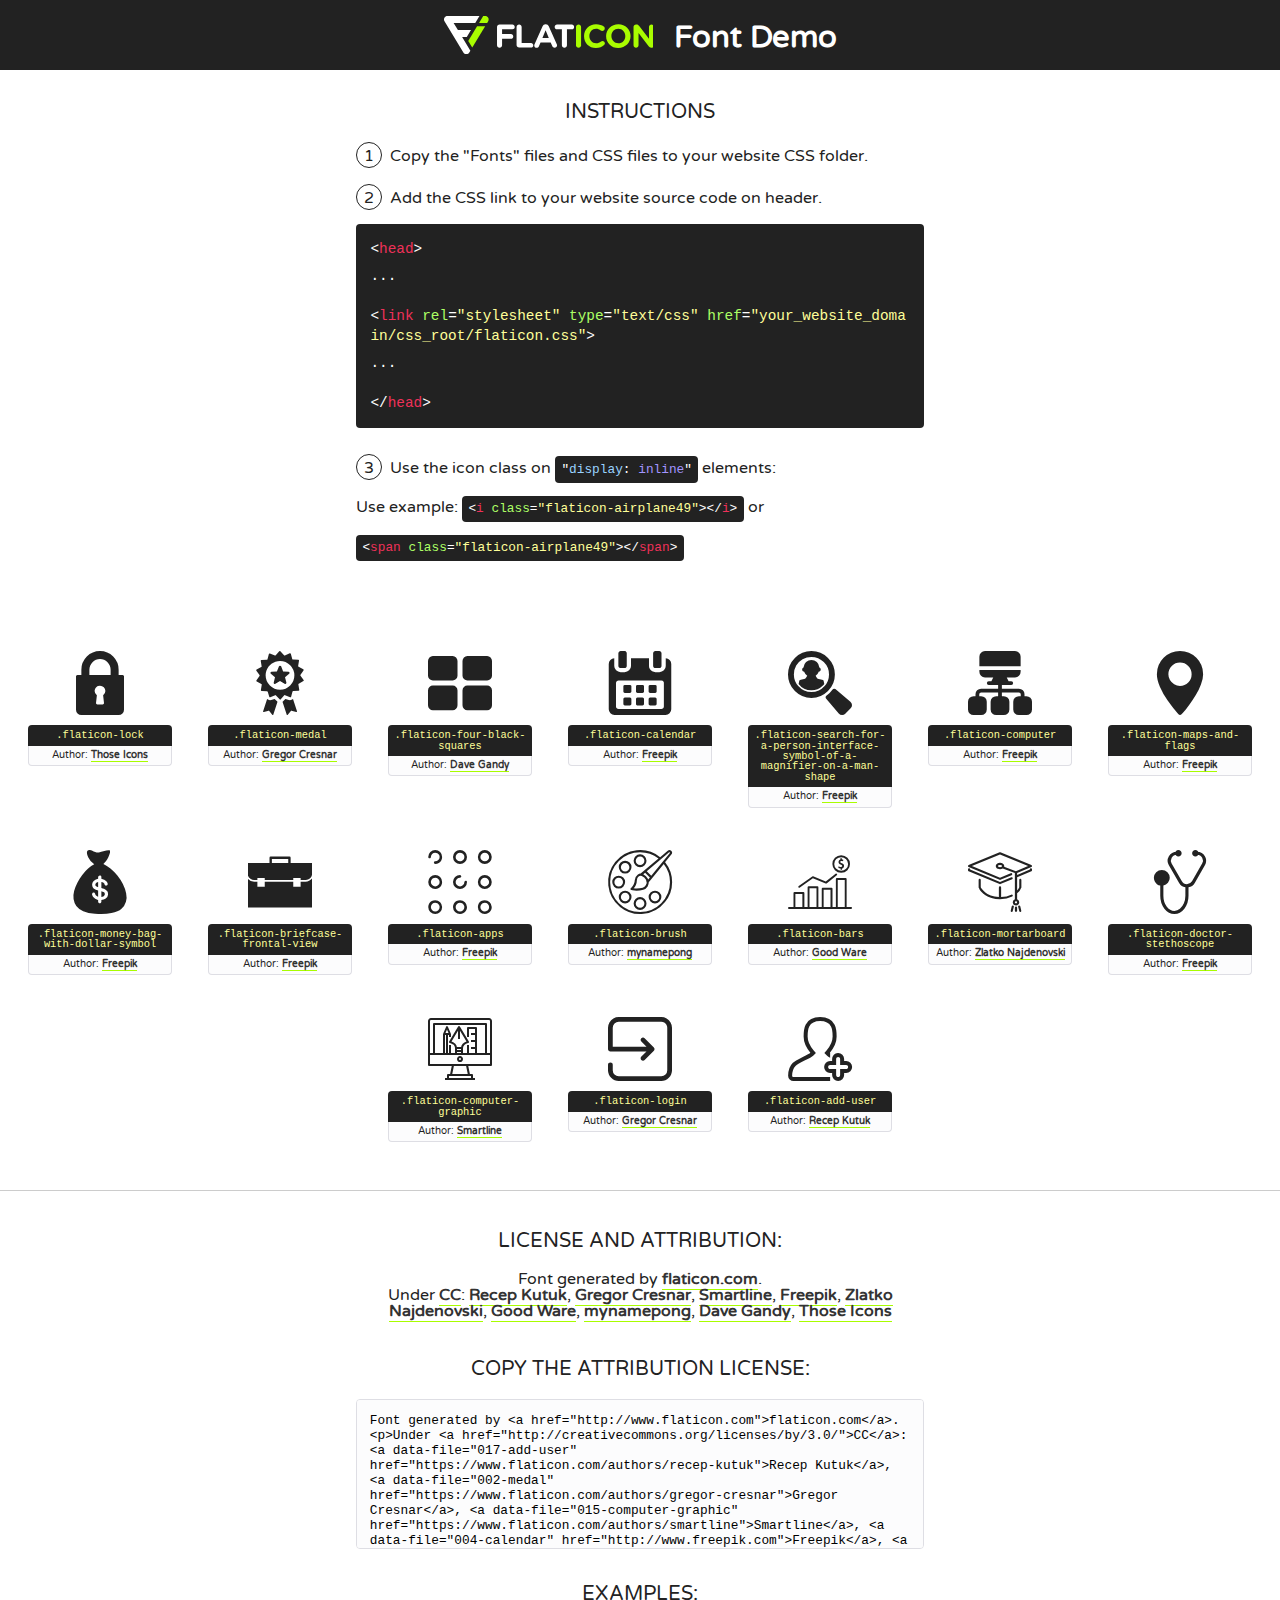
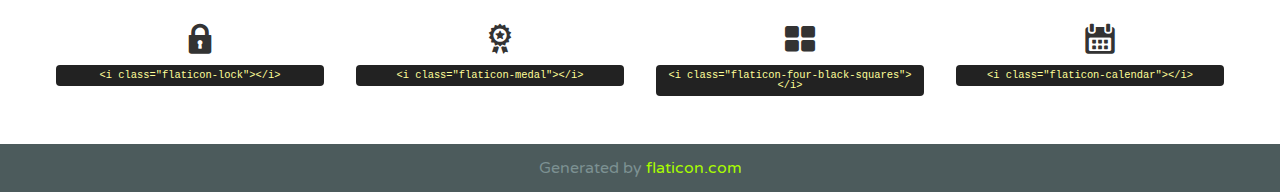
<file: assets/fonts/flaticon/flaticon.html>
<!DOCTYPE html>
<!--
  Flaticon icon font: Flaticon
  Creation date: 08/06/2018 11:45
-->
<html>
<!DOCTYPE html>
<html>

<head>
    <title>Flaticon WebFont</title>
    <link href="http://fonts.googleapis.com/css?family=Varela+Round" rel="stylesheet" type="text/css" />
    <link rel="stylesheet" type="text/css" href="flaticon.css">
    <meta charset="UTF-8">
    <style>
    html, body, div, span, applet, object, iframe,
    h1, h2, h3, h4, h5, h6, p, blockquote, pre,
    a, abbr, acronym, address, big, cite, code,
    del, dfn, em, img, ins, kbd, q, s, samp,
    small, strike, strong, sub, sup, tt, var,
    b, u, i, center,
    dl, dt, dd, ol, ul, li,
    fieldset, form, label, legend,
    table, caption, tbody, tfoot, thead, tr, th, td,
    article, aside, canvas, details, embed, 
    figure, figcaption, footer, header, hgroup, 
    menu, nav, output, ruby, section, summary,
    time, mark, audio, video {
        margin: 0;
        padding: 0;
        border: 0;
        font-size: 100%;
        font: inherit;
        vertical-align: baseline;
    }
    /* HTML5 display-role reset for older browsers */
    article, aside, details, figcaption, figure, 
    footer, header, hgroup, menu, nav, section {
        display: block;
    }
    body {
        line-height: 1;
    }
    ol, ul {
        list-style: none;
    }
    blockquote, q {
        quotes: none;
    }
    blockquote:before, blockquote:after,
    q:before, q:after {
        content: '';
        content: none;
    }
    table {
        border-collapse: collapse;
        border-spacing: 0;
    }
    body {
        font-family: 'Varela Round', Helvetica, Arial, sans-serif;
        font-size: 16px;
        color: #222;
    }
    a {
        color: #333;
        border-bottom: 1px solid #a9fd00;
        font-weight: bold;
        text-decoration: none;
    }
    * {
        -moz-box-sizing: border-box;
        -webkit-box-sizing: border-box;
        box-sizing: border-box;
        margin: 0;
        padding: 0;
    }
    [class^="flaticon-"]:before, [class*=" flaticon-"]:before, [class^="flaticon-"]:after, [class*=" flaticon-"]:after {
        font-family: Flaticon;
        font-size: 30px;
        font-style: normal;
        margin-left: 20px;
        color: #333;
    }
    .wrapper {
        max-width: 600px;
        margin: auto;
        padding: 0 1em;
    }
    .title {
        font-size: 1.25em;
        text-align: center;
        margin-bottom: 1em;
        text-transform: uppercase;
    }
    header {
        text-align: center;
        background-color: #222;
        color: #fff;
        padding: 1em;
    }
    header .logo {
        width: 210px;
        height: 38px;
        display: inline-block;
        vertical-align: middle;
        margin-right: 1em;
        border: none;
    }
    header strong {
        font-size: 1.95em;
        font-weight: bold;
        vertical-align: middle;
        margin-top: 5px;
        display: inline-block;
    }
    .demo {
        margin: 2em auto;
        line-height: 1.25em;
    }
    .demo ul li {
        margin-bottom: 1em;
    }
    .demo ul li .num {
        color: #222;
        border-radius: 20px;
        display: inline-block;
        width: 26px;
        padding: 3px;
        height: 26px;
        text-align: center;
        margin-right: 0.5em;
        border: 1px solid #222;
    }
    .demo ul li code {
        background-color: #222;
        border-radius: 4px;
        padding: 0.25em 0.5em;
        display: inline-block;
        color: #fff;
        font-family: Consolas,Monaco,Lucida Console,Liberation Mono,DejaVu Sans Mono,Bitstream Vera Sans Mono,Courier New, monospace;
        font-weight: lighter;
        margin-top: 1em;
        font-size: 0.8em;
        word-break: break-all;
    }
    .demo ul li code.big {
        padding: 1em;
        font-size: 0.9em;
    }
    .demo ul li code .red {
        color: #EF3159;
    }
    .demo ul li code .green {
        color: #ACFF65;
    }
    .demo ul li code .yellow {
        color: #FFFF99;
    }
    .demo ul li code .blue {
        color: #99D3FF;
    }
    .demo ul li code .purple {
        color: #A295FF;
    }
    .demo ul li code .dots {
        margin-top: 0.5em;
        display: block;
    }
    #glyphs {
        border-bottom: 1px solid #ccc;
        padding: 2em 0;
        text-align: center;
    }
    .glyph {
        display: inline-block;
        width: 9em;
        margin: 1em;
        text-align: center;
        vertical-align: top;
        background: #FFF;
    }
    .glyph .glyph-icon {
        padding: 10px;
        display: block;
        font-family:"Flaticon";
        font-size: 64px;
        line-height: 1;
    }
    .glyph .glyph-icon:before {
        font-size: 64px;
        color: #222;
        margin-left: 0;
    }
    .class-name {
        font-size: 0.65em;
        background-color: #222;
        color: #fff;
        border-radius: 4px 4px 0 0;
        padding: 0.5em;
        color: #FFFF99;
        font-family: Consolas,Monaco,Lucida Console,Liberation Mono,DejaVu Sans Mono,Bitstream Vera Sans Mono,Courier New, monospace;
    }
    .author-name {
        font-size: 0.6em;
        background-color: #fcfcfd;
        border: 1px solid #DEDEE4;
        border-top: 0;
        border-radius: 0 0 4px 4px;
        padding: 0.5em;
    }
    .class-name:last-child {
        font-size: 10px;
        color:#888;
    }
    .class-name:last-child a {
        font-size: 10px;
        color:#555;
    }
    .class-name:last-child a:hover {
        color:#a9fd00;
    }
    .glyph > input {
        display: block;
        width: 100px;
        margin: 5px auto;
        text-align: center;
        font-size: 12px;
        cursor: text;
    }
    .glyph > input.icon-input {
        font-family:"Flaticon";
        font-size: 16px;
        margin-bottom: 10px;
    }
    .attribution .title {
        margin-top: 2em;
    }
    .attribution textarea {
        background-color: #fcfcfd;
        padding: 1em;
        border: none;
        box-shadow: none;
        border: 1px solid #DEDEE4;
        border-radius: 4px;
        resize: none;
        width: 100%;
        height: 150px;
        font-size: 0.8em;
        font-family: Consolas,Monaco,Lucida Console,Liberation Mono,DejaVu Sans Mono,Bitstream Vera Sans Mono,Courier New, monospace;
        -webkit-appearance: none;
    }
    .iconsuse {
        margin: 2em auto;
        text-align: center;
        max-width: 1200px;
    }
    .iconsuse:after {
        content: '';
        display: table;
        clear: both;
    }
    .iconsuse .image {
        float: left;
        width: 25%;
        padding: 0 1em;
    }
    .iconsuse .image p {
        margin-bottom: 1em;
    }
    .iconsuse .image span {
        display: block;
        font-size: 0.65em;
        background-color: #222;
        color: #fff;
        border-radius: 4px;
        padding: 0.5em;
        color: #FFFF99;
        margin-top: 1em;
        font-family: Consolas,Monaco,Lucida Console,Liberation Mono,DejaVu Sans Mono,Bitstream Vera Sans Mono,Courier New, monospace;
    }
    #footer {
        text-align: center;
        background-color: #4C5B5C;
        color: #7c9192;
        padding: 1em;
    }
    #footer a {
        border: none;
        color: #a9fd00;
        font-weight: normal;
    }
    @media (max-width: 960px) {
        .iconsuse .image {
            width: 50%;
        }
    }
    @media (max-width: 560px) {
        .iconsuse .image {
            width: 100%;
        }
    }
    </style>
</head>

<body class="characters-off">

    <header>
        <a href="http://www.flaticon.com" target="_blank" class="logo">
            <svg version="1.1" xmlns="http://www.w3.org/2000/svg" xmlns:xlink="http://www.w3.org/1999/xlink" xmlns:a="http://ns.adobe.com/AdobeSVGViewerExtensions/3.0/" viewBox="0 0 560.875 102.036" enable-background="new 0 0 560.875 102.036" xml:space="preserve">
                <defs>
                </defs>
                <g>
                    <g class="letters">
                        <path fill="#ffffff" d="M141.596,29.675c0-3.777,2.985-6.767,6.764-6.767h34.438c3.426,0,6.15,2.728,6.15,6.15
                        c0,3.43-2.724,6.149-6.15,6.149h-27.674v13.091h23.719c3.429,0,6.151,2.724,6.151,6.15c0,3.43-2.723,6.149-6.151,6.149h-23.719
                        v17.574c0,3.773-2.986,6.761-6.764,6.761c-3.779,0-6.764-2.989-6.764-6.761V29.675z"></path>
                        <path fill="#ffffff" d="M193.844,29.149c0-3.781,2.985-6.767,6.764-6.767c3.776,0,6.763,2.985,6.763,6.767v42.957h25.039
                        c3.426,0,6.149,2.726,6.149,6.153c0,3.425-2.723,6.15-6.149,6.15h-31.802c-3.779,0-6.764-2.986-6.764-6.768V29.149z"></path>
                        <path fill="#ffffff" d="M241.891,75.71l21.438-48.407c1.492-3.341,4.215-5.357,7.906-5.357h0.792
                        c3.686,0,6.323,2.017,7.815,5.357l21.439,48.407c0.436,0.967,0.701,1.845,0.701,2.723c0,3.602-2.809,6.501-6.414,6.501
                        c-3.161,0-5.269-1.845-6.499-4.655l-4.132-9.661h-27.059l-4.301,10.102c-1.144,2.631-3.426,4.214-6.237,4.214
                        c-3.517,0-6.24-2.81-6.24-6.325C241.1,77.64,241.451,76.677,241.891,75.71z M279.932,58.666l-8.521-20.297l-8.526,20.297H279.932
                        z"></path>
                        <path fill="#ffffff" d="M314.864,35.387H301.86c-3.429,0-6.239-2.813-6.239-6.238c0-3.429,2.811-6.24,6.239-6.24h39.533
                        c3.426,0,6.237,2.811,6.237,6.24c0,3.425-2.811,6.238-6.237,6.238h-13.001v42.785c0,3.773-2.99,6.761-6.764,6.761
                        c-3.779,0-6.764-2.989-6.764-6.761V35.387z"></path>
                        <path fill="#A9FD00" d="M352.615,29.149c0-3.781,2.985-6.767,6.767-6.767c3.774,0,6.761,2.985,6.761,6.767v49.024
                        c0,3.773-2.987,6.761-6.761,6.761c-3.781,0-6.767-2.989-6.767-6.761V29.149z"></path>
                        <path fill="#A9FD00" d="M374.132,53.836v-0.179c0-17.481,13.178-31.801,32.065-31.801c9.22,0,15.459,2.458,20.557,6.238
                        c1.402,1.054,2.637,2.985,2.637,5.357c0,3.692-2.985,6.59-6.681,6.59c-1.845,0-3.071-0.702-4.044-1.319
                        c-3.776-2.813-7.729-4.393-12.562-4.393c-10.364,0-17.831,8.611-17.831,19.154v0.173c0,10.542,7.291,19.329,17.831,19.329
                        c5.715,0,9.492-1.756,13.359-4.834c1.049-0.874,2.458-1.491,4.039-1.491c3.429,0,6.325,2.813,6.325,6.236
                        c0,2.106-1.056,3.78-2.282,4.834c-5.539,4.834-12.036,7.733-21.878,7.733C387.572,85.464,374.132,71.493,374.132,53.836z"></path>
                        <path fill="#A9FD00" d="M433.009,53.836v-0.179c0-17.481,13.79-31.801,32.766-31.801c18.981,0,32.592,14.143,32.592,31.628v0.173
                        c0,17.483-13.785,31.807-32.769,31.807C446.625,85.464,433.009,71.32,433.009,53.836z M484.224,53.836v-0.179
                        c0-10.539-7.725-19.326-18.626-19.326c-10.893,0-18.449,8.611-18.449,19.154v0.173c0,10.542,7.73,19.329,18.626,19.329
                        C476.676,72.986,484.224,64.378,484.224,53.836z"></path>
                        <path fill="#A9FD00" d="M506.233,29.321c0-3.774,2.99-6.763,6.767-6.763h1.401c3.252,0,5.183,1.583,7.029,3.953l26.093,34.265
                        V29.059c0-3.692,2.99-6.677,6.681-6.677c3.683,0,6.671,2.985,6.671,6.677v48.934c0,3.78-2.987,6.765-6.764,6.765h-0.436
                        c-3.257,0-5.188-1.581-7.034-3.953l-27.056-35.492v32.944c0,3.687-2.985,6.676-6.678,6.676c-3.683,0-6.673-2.989-6.673-6.676
                        V29.321z"></path>
                    </g>
                    <g class="insignia">
                        <path fill="#ffffff" d="M48.372,56.137h12.517l11.156-18.537H37.186L25.688,18.539h57.825L94.668,0H9.271
                        C5.925,0,2.842,1.801,1.198,4.716c-1.644,2.907-1.593,6.482,0.134,9.343l50.38,83.501c1.678,2.781,4.689,4.476,7.938,4.476
                        c3.246,0,6.257-1.695,7.935-4.476l2.898-4.804L48.372,56.137z"></path>
                        <g class="i">
                            <path fill="#A9FD00" d="M93.575,18.539h0.031v0.004l21.652,0.004l2.705-4.488c1.727-2.861,1.778-6.436,0.133-9.343
                            C116.454,1.801,113.371,0,110.026,0h-5.294L93.575,18.539z"></path>
                            <polygon fill="#A9FD00" points="88.291,27.356 64.725,66.486 75.519,84.404 109.942,27.356"></polygon>
                        </g>
                    </g>
                </g>
            </svg>
        </a>
        <strong>Font Demo</strong>
    </header>


    <section class="demo wrapper">

        <p class="title">Instructions</p>

        <ul>
            <li>
                <span class="num">1</span>Copy the "Fonts" files and CSS files to your website CSS folder.
            </li>
            <li>
                <span class="num">2</span>Add the CSS link to your website source code on header.
                <code class="big">
                    &lt;<span class="red">head</span>&gt;
                    <br/><span class="dots">...</span>
                    <br/>&lt;<span class="red">link</span> <span class="green">rel</span>=<span class="yellow">"stylesheet"</span> <span class="green">type</span>=<span class="yellow">"text/css"</span> <span class="green">href</span>=<span class="yellow">"your_website_domain/css_root/flaticon.css"</span>&gt;
                    <br/><span class="dots">...</span>
                    <br/>&lt;/<span class="red">head</span>&gt;
                </code>
            </li>

            <li>
                <p>
                    <span class="num">3</span>Use the icon class on <code>"<span class="blue">display</span>:<span class="purple"> inline</span>"</code> elements:
                    <br />
                    Use example: <code>&lt;<span class="red">i</span> <span class="green">class</span>=<span class="yellow">&quot;flaticon-airplane49&quot;</span>&gt;&lt;/<span class="red">i</span>&gt;</code> or <code>&lt;<span class="red">span</span> <span class="green">class</span>=<span class="yellow">&quot;flaticon-airplane49&quot;</span>&gt;&lt;/<span class="red">span</span>&gt;</code>
            </li>
        </ul>

    </section>




   <section id="glyphs">          
    
      
        <div class="glyph"><div class="glyph-icon flaticon-lock"></div>
            <div class="class-name">.flaticon-lock</div>
            <div class="author-name">Author: <a data-file="001-lock" href="https://www.flaticon.com/authors/those-icons">Those Icons</a> </div> 
        </div>        
        
        <div class="glyph"><div class="glyph-icon flaticon-medal"></div>
            <div class="class-name">.flaticon-medal</div>
            <div class="author-name">Author: <a data-file="002-medal" href="https://www.flaticon.com/authors/gregor-cresnar">Gregor Cresnar</a> </div> 
        </div>        
        
        <div class="glyph"><div class="glyph-icon flaticon-four-black-squares"></div>
            <div class="class-name">.flaticon-four-black-squares</div>
            <div class="author-name">Author: <a data-file="003-four-black-squares" href="https://www.flaticon.com/authors/dave-gandy">Dave Gandy</a> </div> 
        </div>        
        
        <div class="glyph"><div class="glyph-icon flaticon-calendar"></div>
            <div class="class-name">.flaticon-calendar</div>
            <div class="author-name">Author: <a data-file="004-calendar" href="http://www.freepik.com">Freepik</a> </div> 
        </div>        
        
        <div class="glyph"><div class="glyph-icon flaticon-search-for-a-person-interface-symbol-of-a-magnifier-on-a-man-shape"></div>
            <div class="class-name">.flaticon-search-for-a-person-interface-symbol-of-a-magnifier-on-a-man-shape</div>
            <div class="author-name">Author: <a data-file="005-search-for-a-person-interface-symbol-of-a-magnifier-on-a-man-shape" href="http://www.freepik.com">Freepik</a> </div> 
        </div>        
        
        <div class="glyph"><div class="glyph-icon flaticon-computer"></div>
            <div class="class-name">.flaticon-computer</div>
            <div class="author-name">Author: <a data-file="006-computer" href="http://www.freepik.com">Freepik</a> </div> 
        </div>        
        
        <div class="glyph"><div class="glyph-icon flaticon-maps-and-flags"></div>
            <div class="class-name">.flaticon-maps-and-flags</div>
            <div class="author-name">Author: <a data-file="007-maps-and-flags" href="http://www.freepik.com">Freepik</a> </div> 
        </div>        
        
        <div class="glyph"><div class="glyph-icon flaticon-money-bag-with-dollar-symbol"></div>
            <div class="class-name">.flaticon-money-bag-with-dollar-symbol</div>
            <div class="author-name">Author: <a data-file="008-money-bag-with-dollar-symbol" href="http://www.freepik.com">Freepik</a> </div> 
        </div>        
        
        <div class="glyph"><div class="glyph-icon flaticon-briefcase-frontal-view"></div>
            <div class="class-name">.flaticon-briefcase-frontal-view</div>
            <div class="author-name">Author: <a data-file="009-briefcase-frontal-view" href="http://www.freepik.com">Freepik</a> </div> 
        </div>        
        
        <div class="glyph"><div class="glyph-icon flaticon-apps"></div>
            <div class="class-name">.flaticon-apps</div>
            <div class="author-name">Author: <a data-file="010-apps" href="http://www.freepik.com">Freepik</a> </div> 
        </div>        
        
        <div class="glyph"><div class="glyph-icon flaticon-brush"></div>
            <div class="class-name">.flaticon-brush</div>
            <div class="author-name">Author: <a data-file="011-brush" href="https://www.flaticon.com/authors/mynamepong">mynamepong</a> </div> 
        </div>        
        
        <div class="glyph"><div class="glyph-icon flaticon-bars"></div>
            <div class="class-name">.flaticon-bars</div>
            <div class="author-name">Author: <a data-file="012-bars" href="https://www.flaticon.com/authors/good-ware">Good Ware</a> </div> 
        </div>        
        
        <div class="glyph"><div class="glyph-icon flaticon-mortarboard"></div>
            <div class="class-name">.flaticon-mortarboard</div>
            <div class="author-name">Author: <a data-file="013-mortarboard" href="https://www.flaticon.com/authors/zlatko-najdenovski">Zlatko Najdenovski</a> </div> 
        </div>        
        
        <div class="glyph"><div class="glyph-icon flaticon-doctor-stethoscope"></div>
            <div class="class-name">.flaticon-doctor-stethoscope</div>
            <div class="author-name">Author: <a data-file="014-doctor-stethoscope" href="http://www.freepik.com">Freepik</a> </div> 
        </div>        
        
        <div class="glyph"><div class="glyph-icon flaticon-computer-graphic"></div>
            <div class="class-name">.flaticon-computer-graphic</div>
            <div class="author-name">Author: <a data-file="015-computer-graphic" href="https://www.flaticon.com/authors/smartline">Smartline</a> </div> 
        </div>        
        
        <div class="glyph"><div class="glyph-icon flaticon-login"></div>
            <div class="class-name">.flaticon-login</div>
            <div class="author-name">Author: <a data-file="016-login" href="https://www.flaticon.com/authors/gregor-cresnar">Gregor Cresnar</a> </div> 
        </div>        
        
        <div class="glyph"><div class="glyph-icon flaticon-add-user"></div>
            <div class="class-name">.flaticon-add-user</div>
            <div class="author-name">Author: <a data-file="017-add-user" href="https://www.flaticon.com/authors/recep-kutuk">Recep Kutuk</a> </div> 
        </div>        
        

    </section>



    <section class="attribution wrapper"   style="text-align:center;">

      <div class="title">License and attribution:</div><div class="attrDiv">Font generated by <a href="http://www.flaticon.com">flaticon.com</a>. <div><p>Under <a href="http://creativecommons.org/licenses/by/3.0/">CC</a>: <a data-file="017-add-user" href="https://www.flaticon.com/authors/recep-kutuk">Recep Kutuk</a>, <a data-file="002-medal" href="https://www.flaticon.com/authors/gregor-cresnar">Gregor Cresnar</a>, <a data-file="015-computer-graphic" href="https://www.flaticon.com/authors/smartline">Smartline</a>, <a data-file="004-calendar" href="http://www.freepik.com">Freepik</a>, <a data-file="013-mortarboard" href="https://www.flaticon.com/authors/zlatko-najdenovski">Zlatko Najdenovski</a>, <a data-file="012-bars" href="https://www.flaticon.com/authors/good-ware">Good Ware</a>, <a data-file="011-brush" href="https://www.flaticon.com/authors/mynamepong">mynamepong</a>, <a data-file="003-four-black-squares" href="https://www.flaticon.com/authors/dave-gandy">Dave Gandy</a>, <a data-file="001-lock" href="https://www.flaticon.com/authors/those-icons">Those Icons</a></p>  </div>
      </div>
      <div class="title">Copy the Attribution License:</div>

    <textarea onclick="this.focus();this.select();">Font generated by &lt;a href=&quot;http://www.flaticon.com&quot;&gt;flaticon.com&lt;/a&gt;. <p>Under <a href="http://creativecommons.org/licenses/by/3.0/">CC</a>: <a data-file="017-add-user" href="https://www.flaticon.com/authors/recep-kutuk">Recep Kutuk</a>, <a data-file="002-medal" href="https://www.flaticon.com/authors/gregor-cresnar">Gregor Cresnar</a>, <a data-file="015-computer-graphic" href="https://www.flaticon.com/authors/smartline">Smartline</a>, <a data-file="004-calendar" href="http://www.freepik.com">Freepik</a>, <a data-file="013-mortarboard" href="https://www.flaticon.com/authors/zlatko-najdenovski">Zlatko Najdenovski</a>, <a data-file="012-bars" href="https://www.flaticon.com/authors/good-ware">Good Ware</a>, <a data-file="011-brush" href="https://www.flaticon.com/authors/mynamepong">mynamepong</a>, <a data-file="003-four-black-squares" href="https://www.flaticon.com/authors/dave-gandy">Dave Gandy</a>, <a data-file="001-lock" href="https://www.flaticon.com/authors/those-icons">Those Icons</a></p>  
     </textarea>

    </section>

    <section class="iconsuse">

          <div class="title">Examples:</div>            
             
            <div class="image">
                <p>
                    <i class="glyph-icon flaticon-lock"></i> 
                    <span>&lt;i class=&quot;flaticon-lock&quot;&gt;&lt;/i&gt;</span>
                </p>
            </div>
            
            <div class="image">
                <p>
                    <i class="glyph-icon flaticon-medal"></i> 
                    <span>&lt;i class=&quot;flaticon-medal&quot;&gt;&lt;/i&gt;</span>
                </p>
            </div>
            
            <div class="image">
                <p>
                    <i class="glyph-icon flaticon-four-black-squares"></i> 
                    <span>&lt;i class=&quot;flaticon-four-black-squares&quot;&gt;&lt;/i&gt;</span>
                </p>
            </div>
            
            <div class="image">
                <p>
                    <i class="glyph-icon flaticon-calendar"></i> 
                    <span>&lt;i class=&quot;flaticon-calendar&quot;&gt;&lt;/i&gt;</span>
                </p>
            </div>
                       
        </div>
                            
    </section>

<div id="footer">
    <div>Generated by <a href="http://www.flaticon.com">flaticon.com</a>
    </div>
</div>



</body>
</html>
</file>
<file: assets/fonts/flaticon/flaticon.css>
/*
  	Flaticon icon font: Flaticon
  	Creation date: 08/06/2018 11:45
  	*/

@font-face {
  font-family: "Flaticon";
  src: url("./Flaticon.eot");
  src: url("./Flaticon.eot?#iefix") format("embedded-opentype"),
       url("./Flaticon.woff") format("woff"),
       url("./Flaticon.ttf") format("truetype"),
       url("./Flaticon.svg#Flaticon") format("svg");
  font-weight: normal;
  font-style: normal;
}

@media screen and (-webkit-min-device-pixel-ratio:0) {
  @font-face {
    font-family: "Flaticon";
    src: url("./Flaticon.svg#Flaticon") format("svg");
  }
}

[class^="flaticon-"]:before, [class*=" flaticon-"]:before,
[class^="flaticon-"]:after, [class*=" flaticon-"]:after {   
  font-family: Flaticon;
font-style: normal;
}

.flaticon-lock:before { content: "\f100"; }
.flaticon-medal:before { content: "\f101"; }
.flaticon-four-black-squares:before { content: "\f102"; }
.flaticon-calendar:before { content: "\f103"; }
.flaticon-search-for-a-person-interface-symbol-of-a-magnifier-on-a-man-shape:before { content: "\f104"; }
.flaticon-computer:before { content: "\f105"; }
.flaticon-maps-and-flags:before { content: "\f106"; }
.flaticon-money-bag-with-dollar-symbol:before { content: "\f107"; }
.flaticon-briefcase-frontal-view:before { content: "\f108"; }
.flaticon-apps:before { content: "\f109"; }
.flaticon-brush:before { content: "\f10a"; }
.flaticon-bars:before { content: "\f10b"; }
.flaticon-mortarboard:before { content: "\f10c"; }
.flaticon-doctor-stethoscope:before { content: "\f10d"; }
.flaticon-computer-graphic:before { content: "\f10e"; }
.flaticon-login:before { content: "\f10f"; }
.flaticon-add-user:before { content: "\f110"; }
</file>
